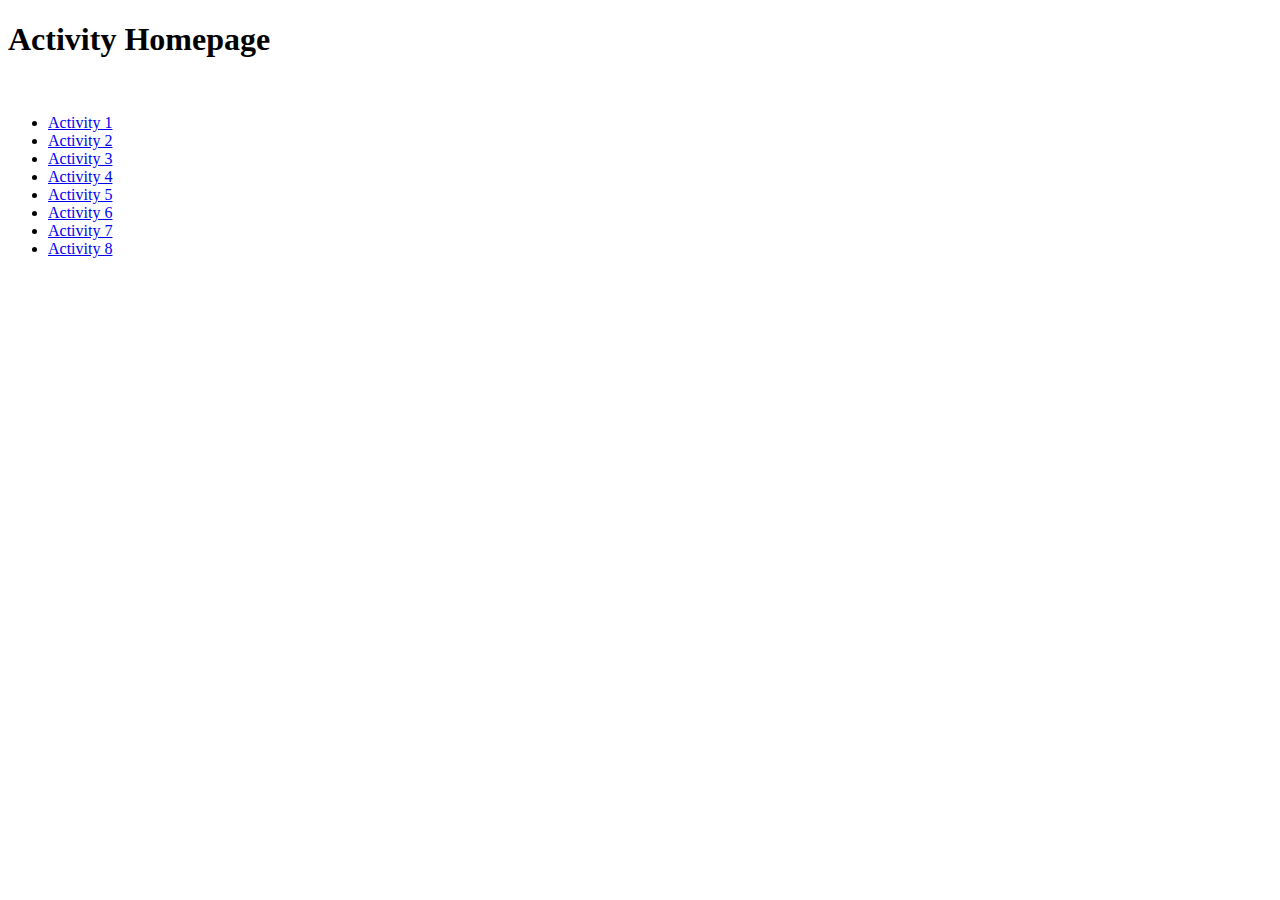
<file: index.html>
<!DOCTYPE html>
<html lang="en">

<head>
    <meta charset="UTF-8">
    <meta http-equiv="X-UA-Compatible" content="IE=edge">
    <meta name="viewport" content="width=device-width, initial-scale=1.0">
    <title>Activity Homepage</title>
</head>

<body>
    <h1> Activity Homepage</h1>
    <br>
    <ul>
        <li>
            <a href="Activity-1/index.html">Activity 1</a>
        </li>
        <li>
            <a href="Activity-2/index.html">Activity 2</a>
        </li>
        <li>
            <a href="Activity-3/index.html">Activity 3</a>
        </li>
        <li>
            <a href="Activity-4/index.html">Activity 4</a>
        </li>
        <li>
            <a href="Activity-5/index.html">Activity 5</a>
        </li>
        <li>
            <a href="Activity-6/index.html">Activity 6</a>
        </li>
        <li>
            <a href="Activity-7/index.html">Activity 7</a>
        </li>
        <li>
            <a href="Activity-8/index.html">Activity 8</a>
        </li>
    </ul>
</body>

</html>
</file>
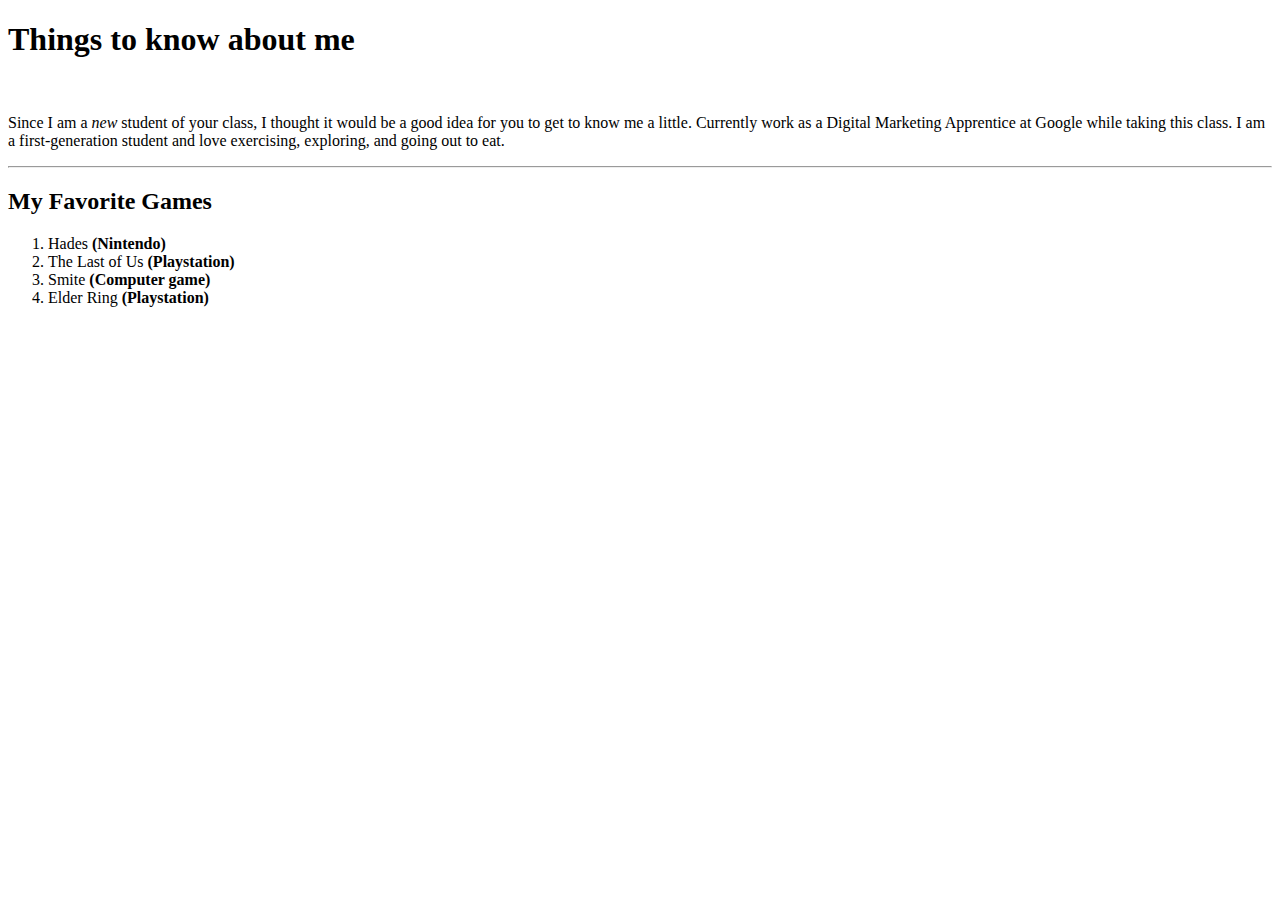
<file: Activity-1/index.html>
<!DOCTYPE html>
<html lang="en">

<head>
    <meta charset="UTF-8">
    <meta http-equiv="X-UA-Compatible" content="IE=edge">
    <meta name="viewport" content="width=device-width, initial-scale=1.0">
    <title>Activity 1</title>
</head>

<body>
    <main>
        <h1>Things to know about me </h1>
        <br>
        <p> Since I am a <em>new</em> student of your class, I thought it would be a good idea for you to get to know me
            a little. Currently work as a Digital Marketing Apprentice at Google while taking this class. I am a
            first-generation student and love exercising, exploring, and going out to eat.</p>
        <hr>
        <h2>My Favorite Games</h2>
        <ol>
            <li>Hades <strong>(Nintendo)</strong></li>
            <li>The Last of Us <strong>(Playstation)</strong></li>
            <li>Smite <strong>(Computer game)</strong></li>
            <li>Elder Ring <strong>(Playstation)</strong></li>


        </ol>
    </main>
</body>

</html>
</file>
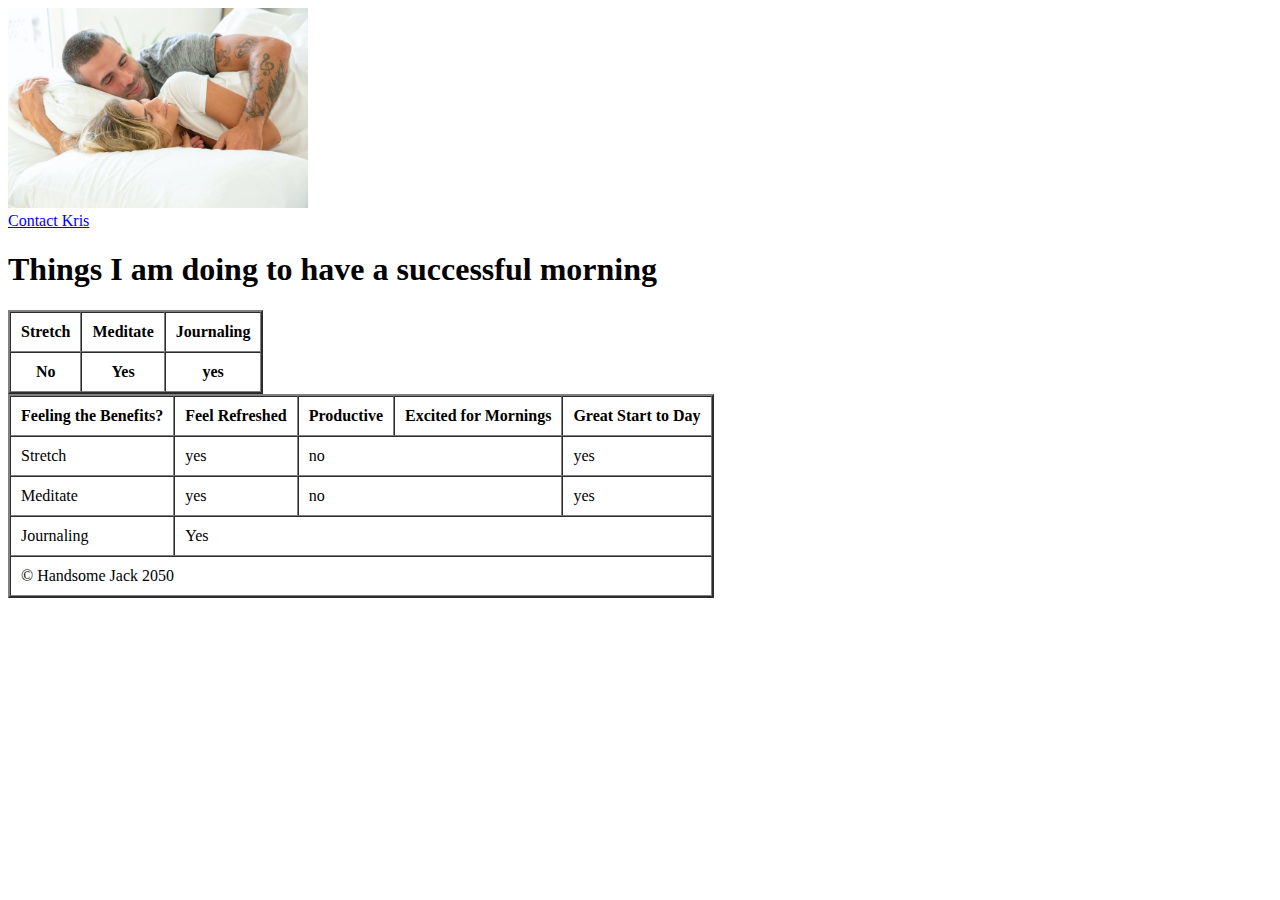
<file: Activity-2/index.html>
<!DOCTYPE html>
<html lang="en">

<head>
    <meta charset="UTF-8">
    <meta http-equiv="X-UA-Compatible" content="IE=edge">
    <meta name="viewport" content="width=device-width, initial-scale=1.0">
    <title>Activity 2</title>
</head>

<body>
    <img src="images/morning.jpeg" alt="People waking up in the morning" width="300" height="200">
    <br>
    <a href="mailto:johnk298@gmatc.matc.edu">Contact Kris</a>
    <br>
    <h1>Things I am doing to have a successful morning</h1>
    <table id="Simple-table" border="2" cellspacing="0" cellpadding="10">
        <tr>
            <th>
                Stretch
            </th>
            <th>
                Meditate
            </th>
            <th>
                Journaling
            </th>
        </tr>
        <tr>
            <th>
                No
            </th>
            <th>
                Yes
            </th>
            <th>
                yes
            </th>
        </tr>
    </table>
    <table id="complex-table" border="2" cellspacing="0" cellpadding="10">
        <thead>
            <tr>
                <th scope="column">Feeling the Benefits?</th>
                <th scope="column">Feel Refreshed</th>
                <th scope="column">Productive</th>
                <th scope="column">Excited for Mornings</th>
                <th scope="column">Great Start to Day</th>
            </tr>
        </thead>
        <tbody>
            <tr>
                <td scope="row">Stretch</td>
                <td>yes</td>
                <td colspan="2">no</td>
                <td>yes</td>
            </tr>
            <tr>
                <td scope="row">Meditate</td>
                <td>yes</td>
                <td colspan="2">no</td>
                <td>yes</td>
            </tr>
            <tr>
                <td scope="row">Journaling</td>
                <td colspan="4">Yes</td>
            </tr>
        </tbody>
        <tfoot>
            <td colspan="5">&copy; Handsome Jack 2050</td>
        </tfoot>
    </table>
</body>

</html>
</file>
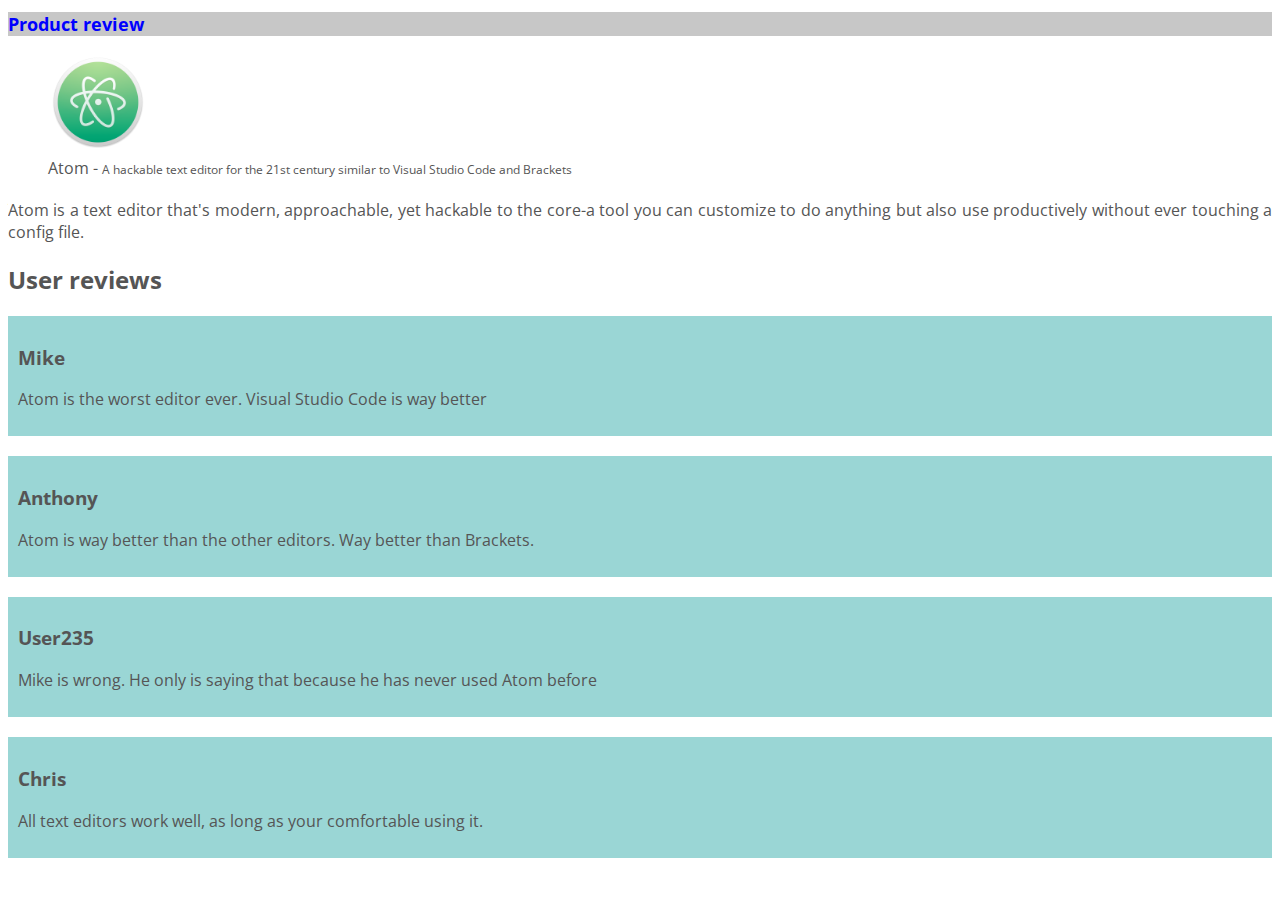
<file: Activity-3/index.html>
<!DOCTYPE html>
<html lang="en">

<head>
    <meta charset="UTF-8">
    <meta http-equiv="X-UA-Compatible" content="IE=edge">
    <meta name="viewport" content="width=device-width, initial-scale=1.0">
    <title>Activity 3</title>
    <link rel="stylesheet" text="text/css" href="css/master.css">
    <link rel="stylesheet" text="text/css" href="https://fonts.googleapis.com/css?family=Open+Sans">
</head>

<body>
    <header>
        <h1>Product review</h1>
    </header>
    <main>
        <figure>
            <img src="images/Atom-icon.jpeg" alt="Atom Icon">
            <figcaption>
                Atom - <span>A hackable text editor for the 21st century similar to Visual Studio Code and
                    Brackets</span>
            </figcaption>
        </figure>
        <p id="product-description">
            Atom is a text editor that's modern, approachable, yet hackable to the core-a tool you can customize to do
            anything but also use productively without ever touching a config file.
        </p>

        <h2>User reviews</h2>
        <div class="review">
            <h3>Mike</h3>
            <p>Atom is the worst editor ever. Visual Studio Code is way better</p>
        </div>
        <div class="review">
            <h3>Anthony</h3>
            <p>Atom is way better than the other editors. Way better than Brackets.</p>
        </div>
        <div class="review">
            <h3>User235</h3>
            <p>Mike is wrong. He only is saying that because he has never used Atom before</p>
        </div>
        <div class="review">
            <h3>Chris</h3>
            <p> All text editors work well, as long as your comfortable using it.</p>
        </div>
    </main>
    <footer>

    </footer>
</body>

</html>
</file>
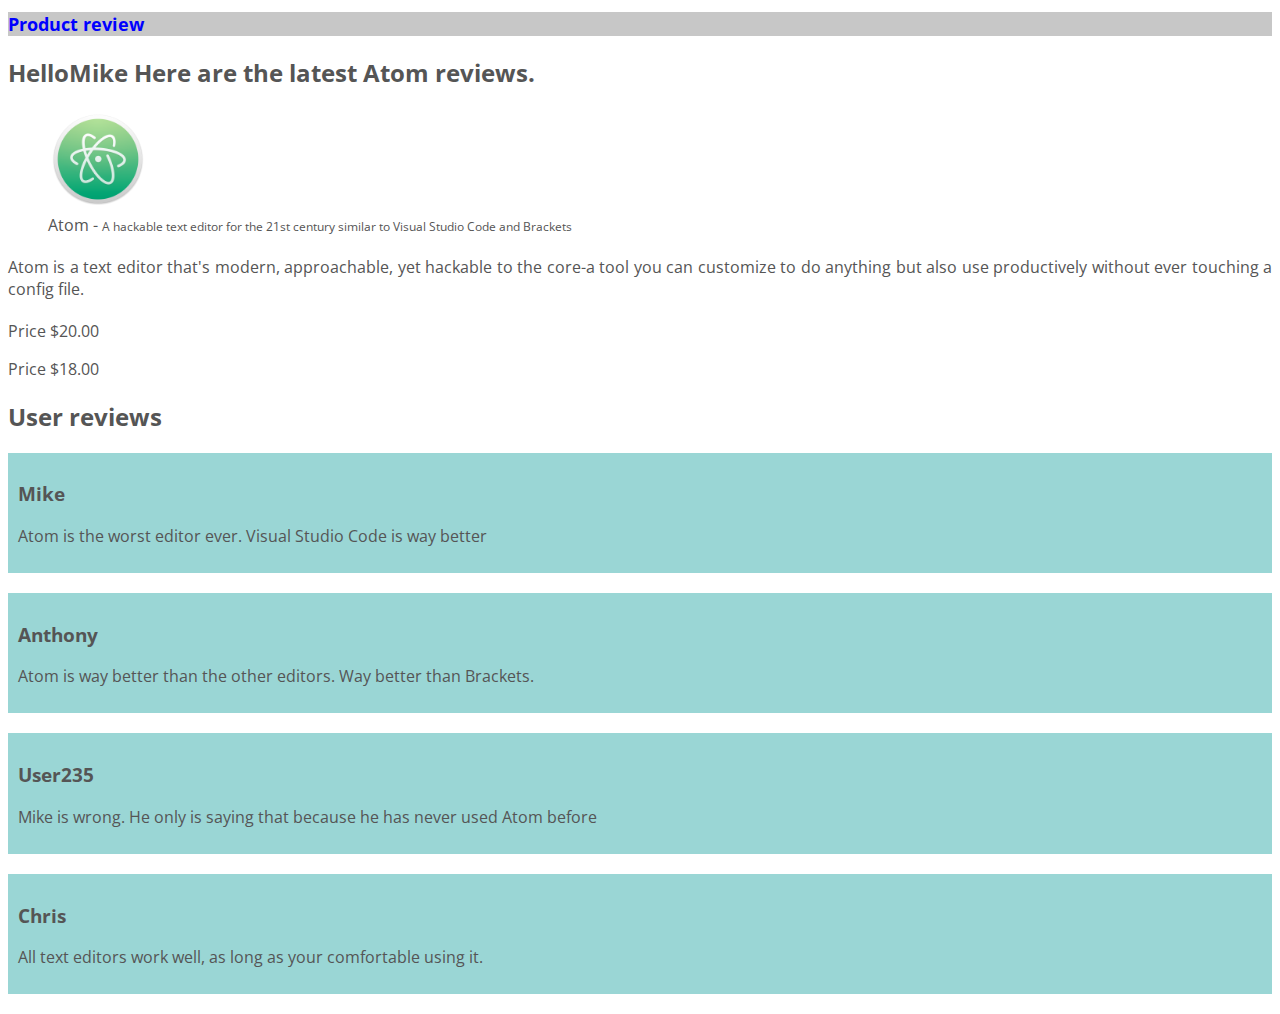
<file: Activity-4/index.html>
<!DOCTYPE html>
<html lang="en">

<head>
    <meta charset="UTF-8">
    <meta http-equiv="X-UA-Compatible" content="IE=edge">
    <meta name="viewport" content="width=device-width, initial-scale=1.0">
    <title>Activity 3</title>
    <link rel="stylesheet" text="text/css" href="css/master.css">
    <link rel="stylesheet" text="text/css" href="https://fonts.googleapis.com/css?family=Open+Sans">
</head>

<body>
    <header>
        <h1>Product review</h1>
        <h2 id="greeting"></h2>
    </header>
    <main>
        <figure>
            <img src="images/Atom-icon.jpeg" alt="Atom Icon">
            <figcaption>
                Atom - <span>A hackable text editor for the 21st century similar to Visual Studio Code and
                    Brackets</span>
            </figcaption>
        </figure>
        <p id="product-description">
            Atom is a text editor that's modern, approachable, yet hackable to the core-a tool you can customize to do
            anything but also use productively without ever touching a config file.
        </p>
        <p>Price $<span id="price"></span></p>
        <p>Price $<span id="student-price"></span></p>
        <h2>User reviews</h2>
        <div class="review">
            <h3>Mike</h3>
            <p>Atom is the worst editor ever. Visual Studio Code is way better</p>
        </div>
        <div class="review">
            <h3>Anthony</h3>
            <p>Atom is way better than the other editors. Way better than Brackets.</p>
        </div>
        <div class="review">
            <h3>User235</h3>
            <p>Mike is wrong. He only is saying that because he has never used Atom before</p>
        </div>
        <div class="review">
            <h3>Chris</h3>
            <p> All text editors work well, as long as your comfortable using it.</p>
        </div>
    </main>
    <footer>

    </footer>
    <script src="js/script.js"></script>
</body>

</html>
</file>
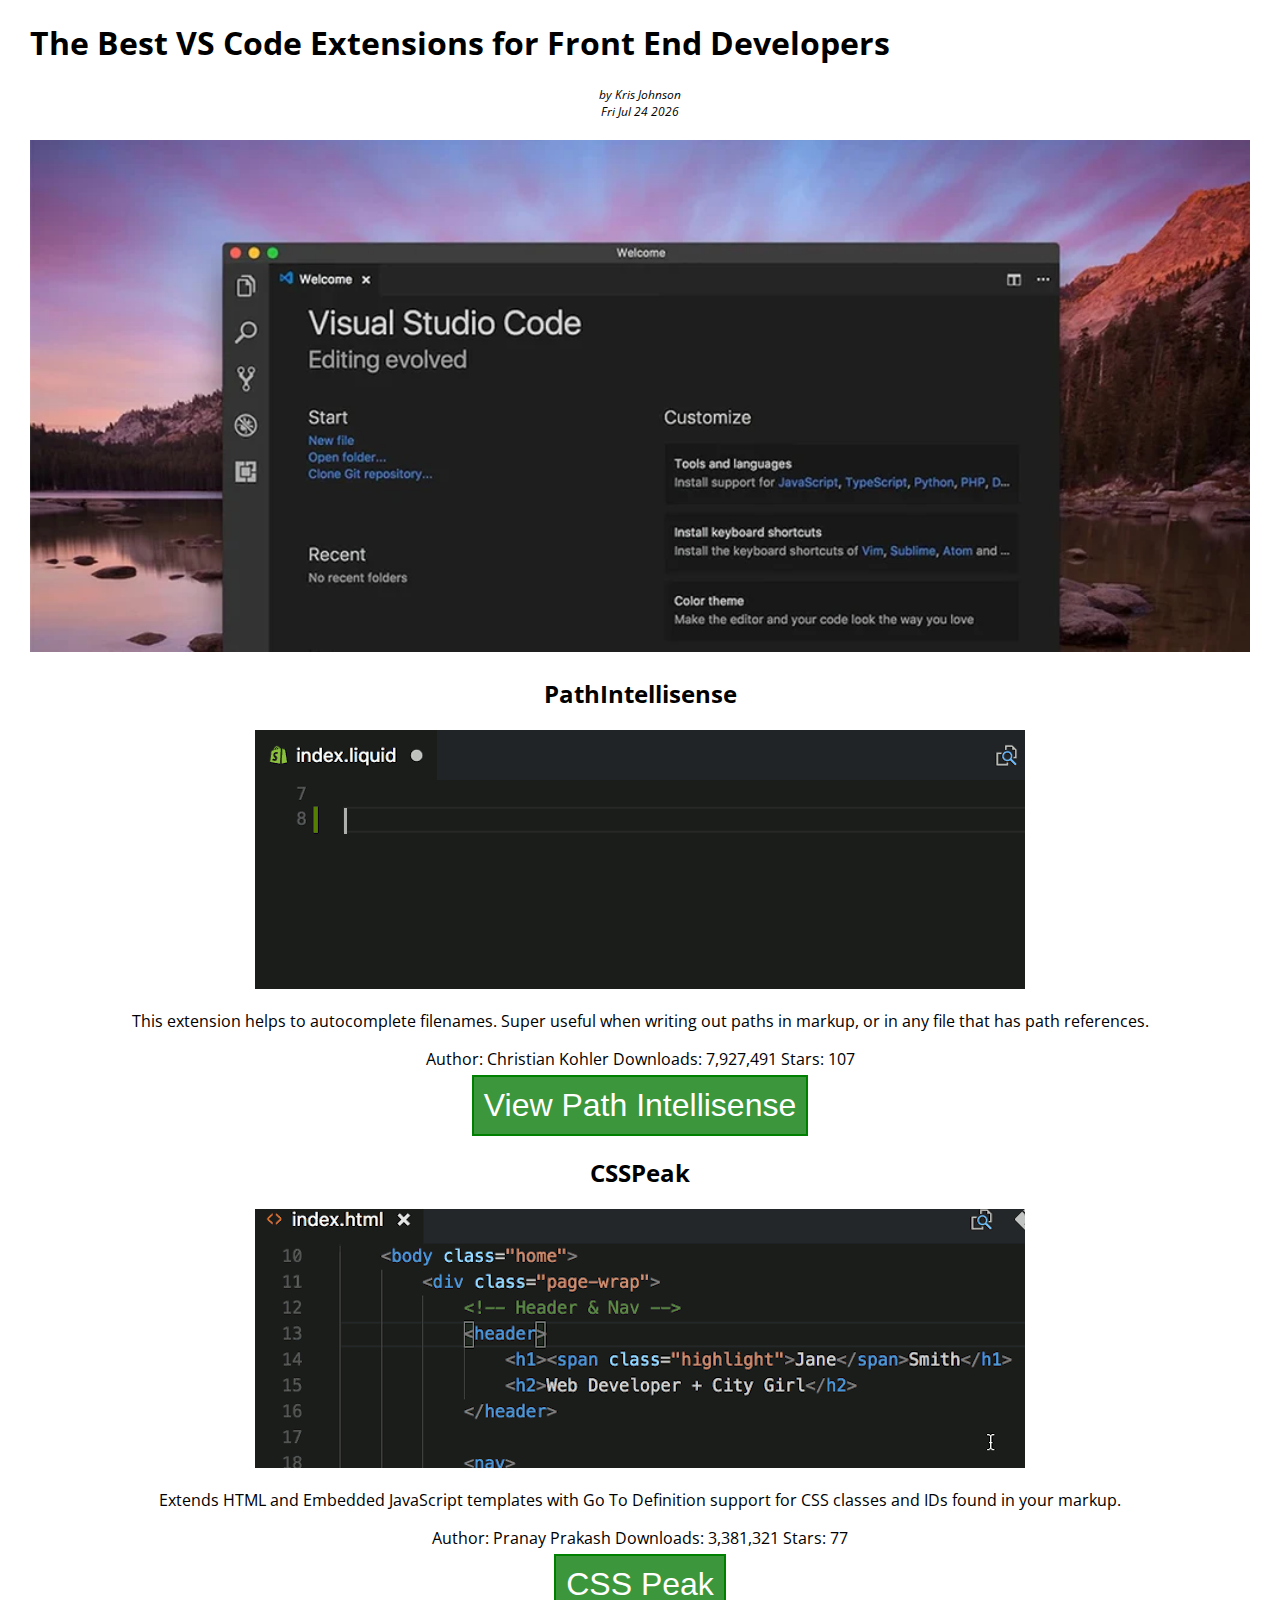
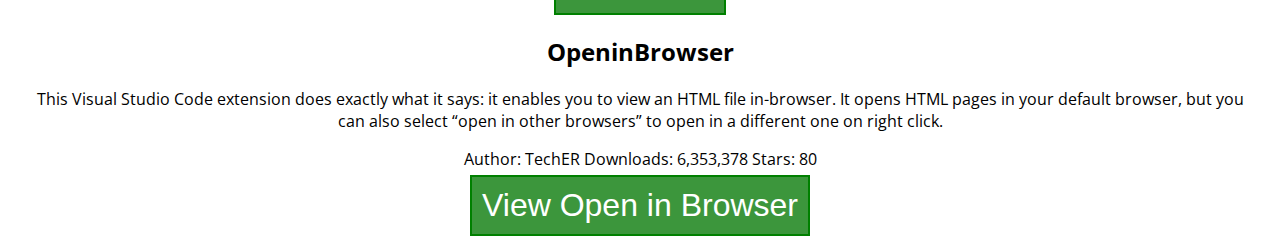
<file: Activity-5/index.html>
<!DOCTYPE html>
<html lang="en">
<head>
    <meta charset="UTF-8">
    <meta http-equiv="X-UA-Compatible" content="IE=edge">
    <meta name="viewport" content="width=device-width, initial-scale=1.0">
    <title>(Activity 5) Best VS Code Extension for Front End Developers</title>
    <link rel="stylesheet" text="text/css" href="https://fonts.googleapis.com/css?family=Open+Sans">
    <link rel="stylesheet" href="css/master.css">
</head>
<body>
    <header>
        <h1> The Best VS Code Extensions for Front End Developers</h1>
        <div id="credits">
            <div id="author">
                by Kris Johnson
            </div>
        <div id="date">
        <!-- todo: add Via JS-->
        </div>
        </div>
        <img id="header-image" src="images/vscodeimage.webp" alt="Vs code">
    </header>
    <main>
        <div class="package-container">
            <header>
                <h2 id="p1-name"></h2>
            </header>
            <section>
                <img src="images/pathintellisense.gif" alt="Path Intellisense">
                    <p id="p1-description"></p>
            </section>    
        <footer>
            Author: <span id="p1-author"></span>
            Downloads: <span id="p1-downloads"></span>
            Stars: <span id="p1-stars"></span>
            <br>
            <button>View Path Intellisense</button>
        </footer>
        </div>
        <div class="package-container">
            <header>
                <h2 id="p2-name"></h2>
            </header>
            <section>
                <img src="images/CSSPeak.gif" alt="CSSPeak">
                    <p id="p2-description"></p>
            </section>    
        <footer>
            Author: <span id="p2-author"></span>
            Downloads: <span id="p2-downloads"></span>
            Stars: <span id="p2-stars"></span>
            <br>
            <button>CSS Peak</button>
        </footer>
        </div>
        <div class="package-container">
            <header>
                <h2 id="p3-name"></h2>
            </header>
            <section>
                    <p id="p3-description"></p>
            </section>    
        <footer>
            Author: <span id="p3-author"></span>
            Downloads: <span id="p3-downloads"></span>
            Stars: <span id="p3-stars"></span>
            <br>
            <button>View Open in Browser</button>
        </footer>
        </div>
    </main>
<script src="js/script.js"></script>
</body>

</html>
</file>
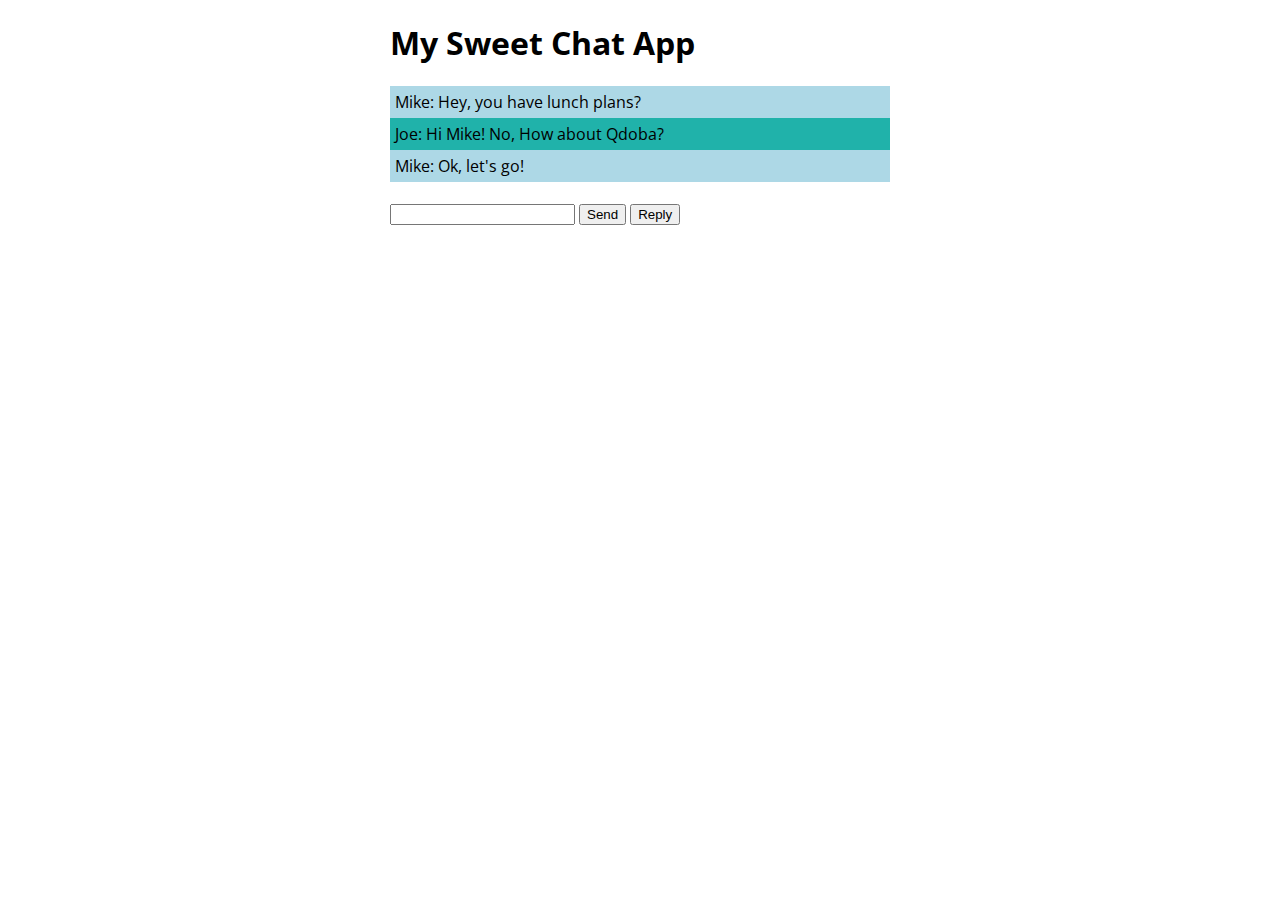
<file: Activity-6/index.html>
<!DOCTYPE html>
<html lang="en">
<head>
    <meta charset="UTF-8">
    <meta http-equiv="X-UA-Compatible" content="IE=edge">
    <meta name="viewport" content="width=device-width, initial-scale=1.0">
    <link rel="stylesheet" text="text/css" href="https://fonts.googleapis.com/css?family=Open+Sans">
    <link rel="stylesheet" href="css/styles.css">
    <title>Activity-6</title>
</head>
<body>
    <header>
        <h1>My Sweet Chat App</h1>
    </header>
    <main>
        <section id="message-container" class="messages"></section>
        <section>
            <input type="text" id="message-input">
            <button type="button" id="send-button">Send</button>
            <button type="button" id="reply-button">Reply</button>
    </main>

<script src="js/script.js"></script>
</body>
</html>
</file>
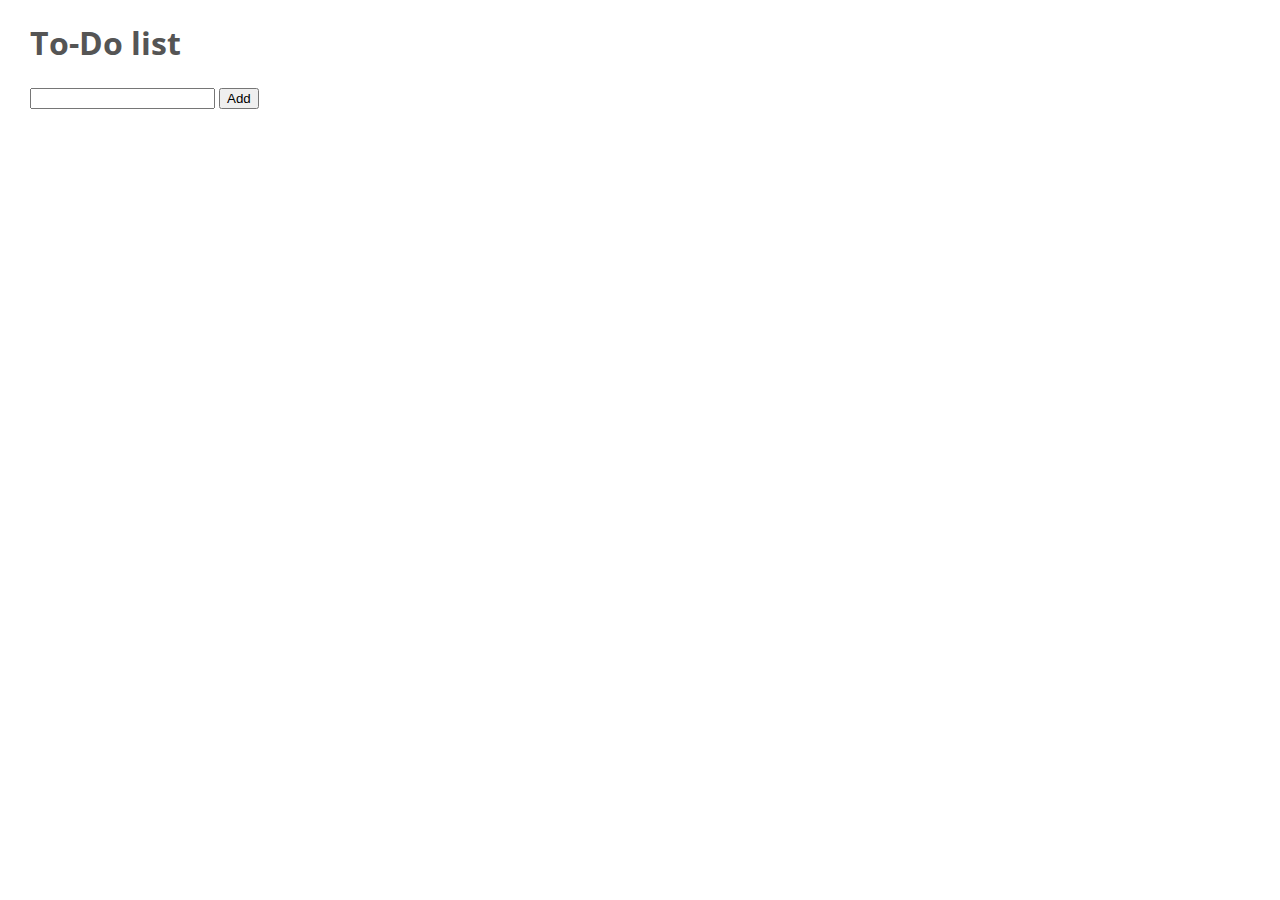
<file: Activity-7/index.html>
<!DOCTYPE html>
<html lang="en">
<head>
    <meta charset="UTF-8">
    <meta http-equiv="X-UA-Compatible" content="IE=edge">
    <meta name="viewport" content="width=device-width, initial-scale=1.0">
    <link rel="stylesheet" text="text/css" href="https://fonts.googleapis.com/css?family=Open+Sans">
    <link rel="stylesheet" href="css/styles.css">
    <title>Activity-7</title>
</head>
<body>
    <header>
        <h1>To-Do list</h1>
    </header>
    <main>
        <section>  
            <input type="text" id="input-task">
            <button type="button" id="add-task">Add</button>
        </section>
        <section id="todo-list-container">
            <ol id="active-list"></ol>
            <ul id="completed-list"></ul>
        </section>
    </main>    
    <script src="js/scripts.js" charset="utf-8"></script>
</body>
</html>
</file>
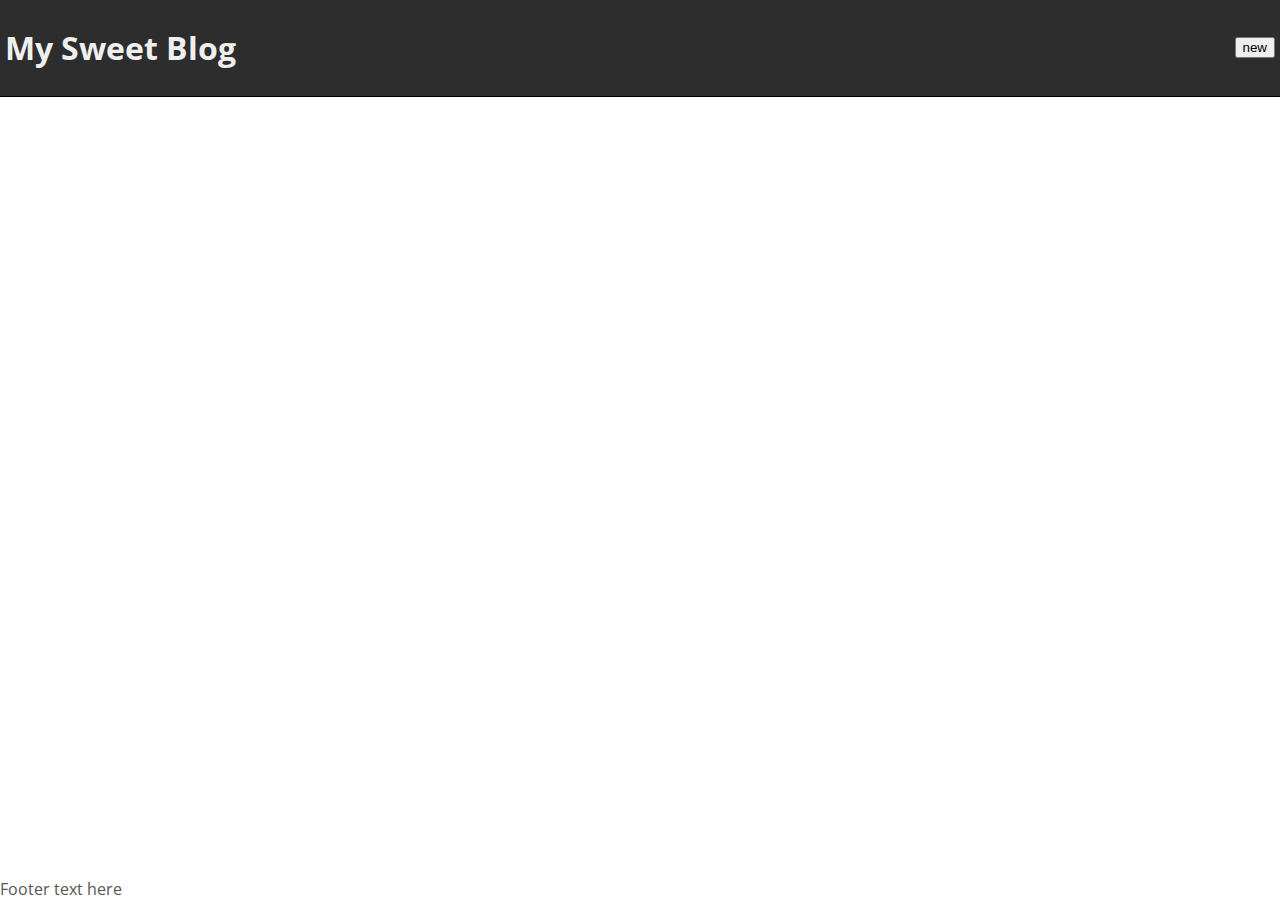
<file: Activity-8/index.html>
<!DOCTYPE html>
<html lang="en">
<head>
    <meta charset="UTF-8">
    <meta http-equiv="X-UA-Compatible" content="IE=edge">
    <meta name="viewport" content="width=device-width, initial-scale=1.0">
    <link rel="stylesheet" text="text/css" href="https://fonts.googleapis.com/css?family=Open+Sans">
    <link rel="stylesheet" href="css/styles.css">
    <title>Activity-8</title>
</head>
<body>
    <header>
    <h1 class="header-title"> My Sweet Blog</h1>
    <div class="header-menu">
        <button id="new-button">new</button>
    </div>
    </header>
    <main>
        <section id="display-content"></section>
    </main>
    <footer>
        Footer text here
    </footer>

    <!--Modal dialog (hidden by default)-->
    <div class="modal" id="modal-dialog">
        <section>
            <h2>Title</h2>
            <input type="text" id="edit-title-text">
            <span id="edit-title-message"></span>
        </section>
        <section>
            <h2>Content</h2>
            <textarea name="edit-content-text" id="edit-content-text" cols="80" rows="8"></textarea>
            <span id="edit-content-message"></span>
        </section>
        <footer>
            <button id="cancel-button">Cancel</button>
            <button id="save-button">Save</button>
        </footer>
    </div>
    <div id="modal-backdrop"></div>
    
<script src="js/scripts.js"></script>    
</body>
</html>
</file>
<file: Activity-3/css/master.css>
body {
    font-family: "Open Sans", sans-serif;
    color: #555;
}

h1 {
    color: blue;
    background-color: hsl(0, 0.0%, 78%);
    font-size: 110%;
}

img {
    height: 100px;
    text-align: left;
}

figcaption span {
    font-size: .75em;
}

p#product-description {
    margin: 20px 0 20px 0;
    text-align: justify;
}

div.review {
    padding: 10px;
    background-color: rgba(55, 173, 171, 0.505);
    margin: 20px 0 20px 0;
}
</file>
<file: Activity-4/css/master.css>
body {
    font-family: "Open Sans", sans-serif;
    color: #555;
}

h1 {
    color: blue;
    background-color: hsl(0, 0.0%, 78%);
    font-size: 110%;
}

img {
    height: 100px;
    text-align: left;
}

figcaption span {
    font-size: .75em;
}

p#product-description {
    margin: 20px 0 20px 0;
    text-align: justify;
}

div.review {
    padding: 10px;
    background-color: rgba(55, 173, 171, 0.505);
    margin: 20px 0 20px 0;
}
</file>
<file: Activity-5/css/master.css>
body{
    font-family: 'Open Sans', sans-serif;
    margin: auto 30px;
}
#credits{
    font-style: italic;
    font-size:.75em;
    margin-bottom: 20px;
}

#header-image{
    width:100%;
}
div{
    text-align: center;
}
button{
    background-color: rgb(60, 150, 60);
    color:white;
    padding:10px;
    margin-top:5px;
    border: green 2px solid;
    font-size: 2em;
}
button:hover{
    background-color:rgb(4, 68, 4);
}
</file>
<file: Activity-6/css/styles.css>
body{
    font-family: 'Open Sans', sans-serif;
    max-width: 500px;
    margin: 0 auto;
}

.messages{
    margin-bottom:20px;
}
.out-message{
    padding: 5px;
    background-color: lightblue;
}

.in-message{
    padding:5px;
    background-color:lightseagreen;
}
</file>
<file: Activity-7/css/styles.css>
body{
    font-family: 'Open Sans', sans-serif;
    margin:auto 30px;
    color: #555;
}

ul{
    margin: 0;
}

li{
    padding:5px;
}

#todo-list-container{
    margin-top:20px;
}

#completed-list{
    list-style-type: none;
}
#completed-list li{
    text-decoration: line-through;
}
</file>
<file: Activity-8/css/styles.css>
body{
    display:flex;
    flex-direction:column;
    min-height:100vh;
    font-family: 'Open Sans', sans-serif;
    color:#555;
    margin:0;
}

header{
    display: flex;
    padding:5px;
    color:#efefef;
    background-color:#2D2D2d;
    border-bottom:solid 1px #000;
}

header .header-title{
    display:inline-block;
}

header .header-menu{
    flex-grow:1;
    display:flex;
    align-items: center;
    justify-content: flex-end;
    color:#777;
    font-size:smaller;
}

main{
    flex:1;
}
main #display-content{
    padding:20px;
}

/* modal styles */
#modal-backdrop{    
    display:none;
    position:absolute;
    height:100vh;
    width:100vw;
    background-color: rgba(0, 0, 0, 0.75);
}

#modal-backdrop.visible{
    display:block;
}

.modal{
    display:none;
    position: absolute;
    padding: 10px;
    border: solid 1px #555;
    background-color:#fff;
    z-index:99999;
    width: 300px;
    height: 300px;
    top: 50%;
    left:50%;
    transform: translate(-50%, -50%);
}

.modal.visible{
    display:block;
}

.modal-content{
    width:300px;
    height: 300px;
}

#edit-title{
    width:300px;
}

#edit-content-text{
    width:100%;
    box-sizing:border-box;
}
</file>
